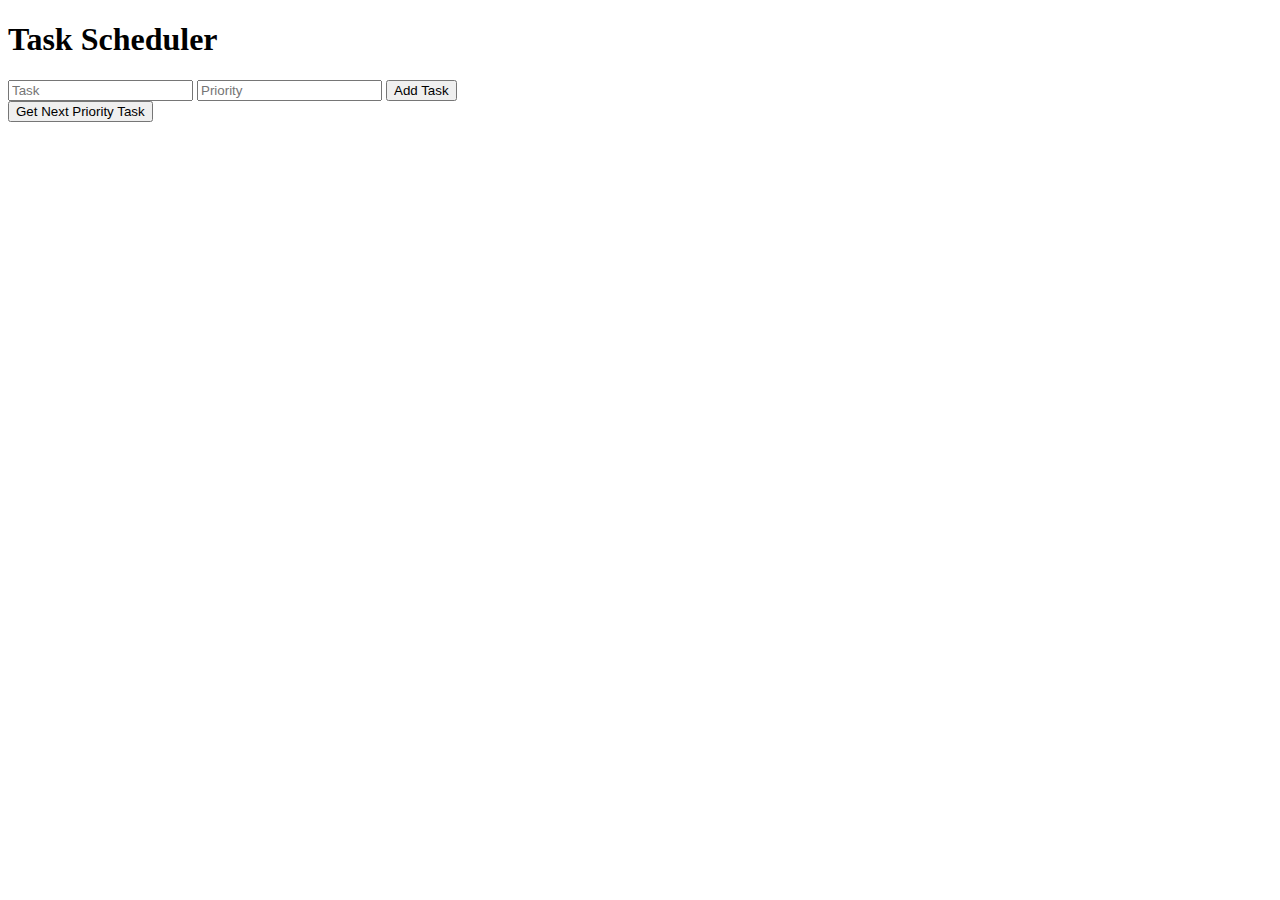
<file: templates/index.html>
<!DOCTYPE html>
<html lang="en">
<head>
    <meta charset="UTF-8">
    <meta name="viewport" content="width=device-width, initial-scale=1.0">
    <title>Priority Scheduler</title>
</head>
<body>
    <h1>Task Scheduler</h1>
    
    <form id="taskForm">
        <input type="text" id="task" placeholder="Task" required>
        <input type="number" id="priority" placeholder="Priority" required min="1">
        <button type="submit">Add Task</button>
    </form>

    <button id="nextPriorityButton">Get Next Priority Task</button>
    <div id="priorityResult"></div>

</body>
</html>
</file>
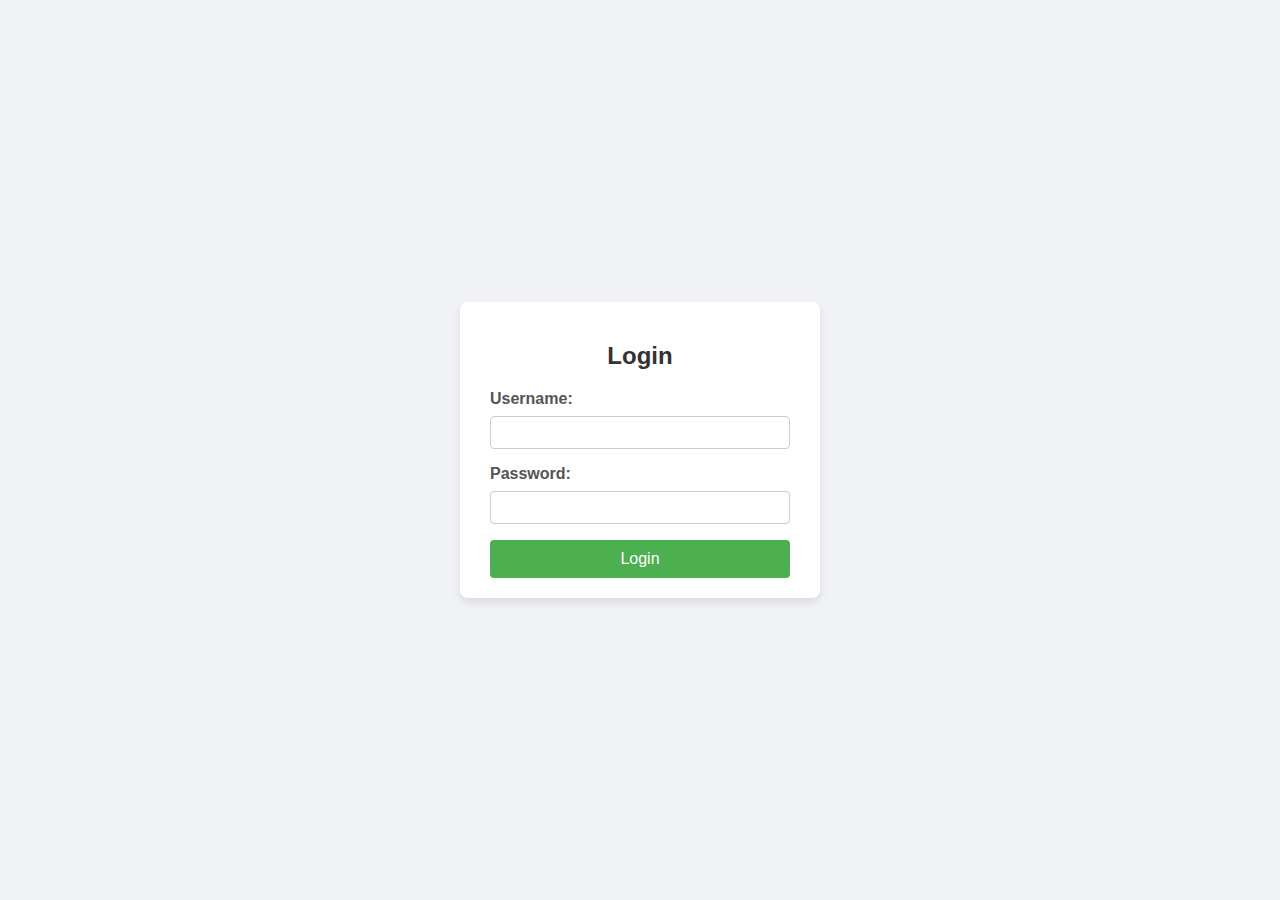
<file: templates/login.html>
<!DOCTYPE html>
<html lang="en">
  <head>
    <meta charset="UTF-8" />
    <meta name="viewport" content="width=device-width, initial-scale=1.0" />
    <title>Login Page</title>
  </head>
  <body style="font-family: Arial, sans-serif; display: flex; justify-content: center; align-items: center; height: 100vh; margin: 0; background-color: #f0f2f5;">
    
    <div style="width: 300px; background-color: #fff; padding: 20px 30px; border-radius: 8px; box-shadow: 0 4px 8px rgba(0, 0, 0, 0.1);">
      <h2 style="text-align: center; color: #333;">Login</h2>
      <form onsubmit="return validateForm()">
        <label for="username" style="font-weight: bold; color: #555;">Username:</label>
        <input type="text" id="username" name="username" required style="width: 100%; padding: 8px; margin: 8px 0 16px 0; border: 1px solid #ccc; border-radius: 4px; box-sizing: border-box;" />

        <label for="password" style="font-weight: bold; color: #555;">Password:</label>
        <input type="password" id="password" name="password" required style="width: 100%; padding: 8px; margin: 8px 0 16px 0; border: 1px solid #ccc; border-radius: 4px; box-sizing: border-box;" />

        <button type="submit" style="width: 100%; padding: 10px; background-color: #4CAF50; color: #fff; border: none; border-radius: 4px; cursor: pointer; font-size: 16px;">Login</button>
      </form>
    </div>


  </body>
</html>
</file>
